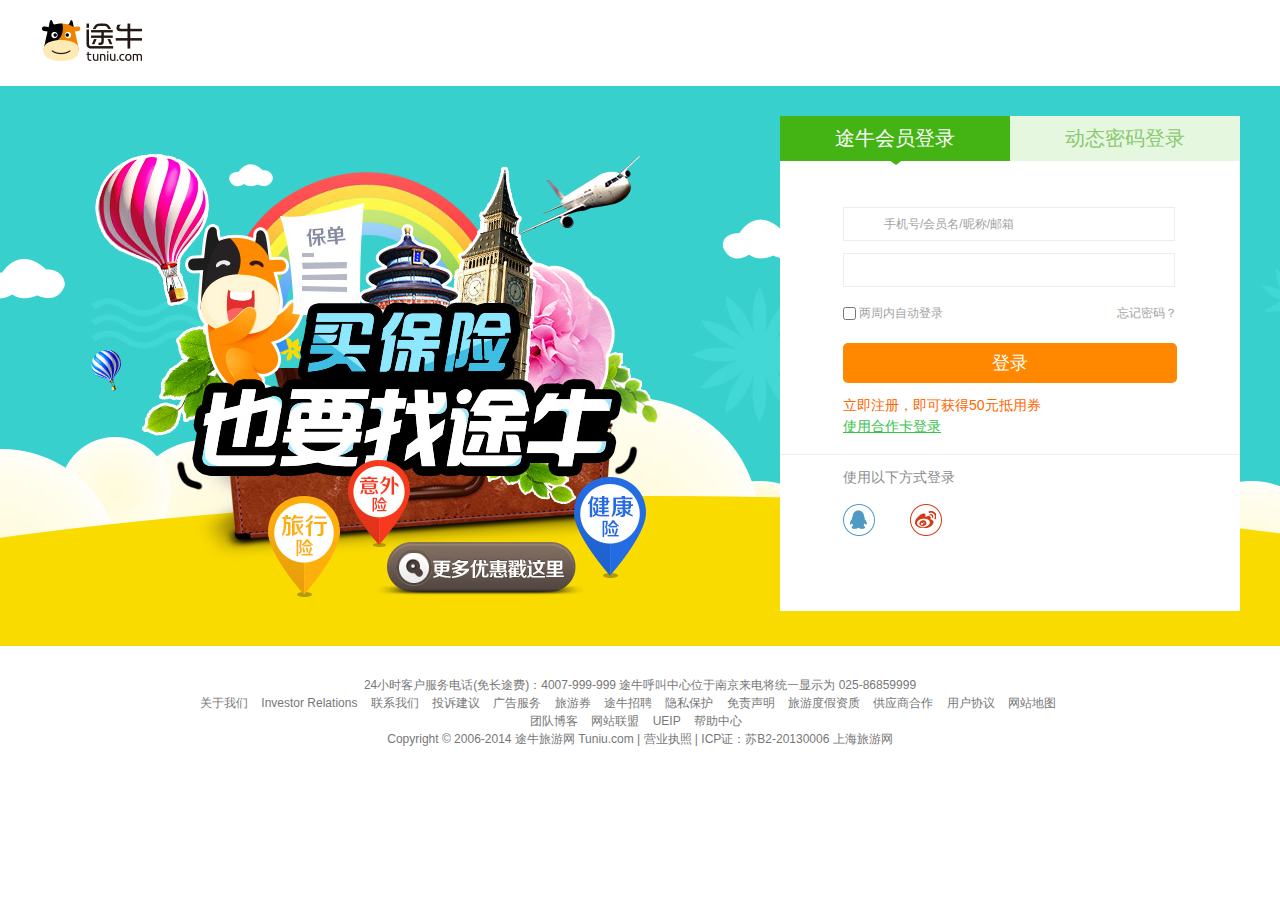
<file: loading.html>
<!DOCTYPE html>
<html lang="en">
<head>
    <meta charset="UTF-8">
    <title>登录</title>
    <link rel="stylesheet" href="css/load.css"/>
</head>
<body>
    <div class="content">
        <div class="header">
            <div class="center"><img src="img/logo.png" alt=""/></div>
        </div>
        <div class="main">
            <div class="center">
                <div class="loading" id="loading">
                    <ul id="seleUl">
                        <li class="one select">途牛会员登录</li>
                        <li class="two">动态密码登录</li>
                    </ul>
                    <b class="one selectOb"></b>
                    <b class="two"></b>
                    <div class="vip selectDiv item">
                    <div class="inner">
                        <div class="emils"><input type="text" value="手机号/会员名/昵称/邮箱"/></div>
                        <div class="password1"><input type="text" /></div>
                        <div class="auto">
                            <input type="checkbox" />
                            两周内自动登录
                            <span>忘记密码？</span>
                        </div>
                        <div class="loaded"><input type="submit" value="登录"/></div>
                        <p class="one"><a href="javascript:;">立即注册，即可获得50元抵用券</a></p>
                        <p class="two"><a href="javascript:;">使用合作卡登录</a></p>

                    </div>
                    <div class="loadstyle">
                        <div class="inner">
                            <p>使用以下方式登录</p>
                                <span class="one">
                                    <a href="javascript:;">腾讯</a>
                                </span>
                            <span class="two"><a href="javascript:;">新浪账号</a></span>
                        </div>

                    </div>
                </div>
                    <div class="password item">
                        <div class="another">
                            <div class="china"><input type="text" value="中国 0086"/></div>
                            <div class="phone"><input type="text"  value="手机号码"/></div>
                            <div class="getword">
                                <input type="text" class="enter"/>
                                <input type="submit" value="获取动态密码" class="get"/>
                            </div>
                            <div class="auto">
                                <input type="checkbox" />
                                两周内自动登录
                                <span>忘记密码？</span>
                            </div>
                            <div class="loaded"><input type="submit" value="登录"/></div>
                            <p class="one"><a href="javascript:;">立即注册，即可获得50元抵用券</a></p>
                            <p class="two"><a href="javascript:;">使用合作卡登录</a></p>
                            <div class="loadstyle">
                                <div class="inner">
                                    <p>使用以下方式登录</p>
                                <span class="one">
                                    <a href="javascript:;">腾讯</a>
                                </span>
                                    <span class="two"><a href="javascript:;">新浪账号</a></span>
                                </div>

                            </div>
                        </div>

                    </div>
                </div>
            </div>
        </div>
        <div class="end">
            <p class="phone">24小时客户服务电话(免长途费)：4007-999-999 途牛呼叫中心位于南京来电将统一显示为 025-86859999</p>
            <ul>
                <li><a href="javascript:;">关于我们</a></li>
                <li><a href="javascript:;">Investor Relations </a></li>
                <li><a href="javascript:;">联系我们</a></li>
                <li><a href="javascript:;">投诉建议</a></li>
                <li><a href="javascript:;">广告服务</a></li>
                <li><a href="javascript:;">旅游券</a></li>
                <li><a href="javascript:;">途牛招聘</a></li>
                <li><a href="javascript:;">隐私保护</a></li>
                <li><a href="javascript:;">免责声明</a></li>
                <li><a href="javascript:;">旅游度假资质</a></li>
                <li><a href="javascript:;">供应商合作</a></li>
                <li><a href="javascript:;">用户协议</a></li>
                <li><a href="javascript:;">网站地图</a></li>
                <li class="group"><a href="javascript:;">团队博客</a></li>
                <li><a href="javascript:;">网站联盟</a></li>
                <li><a href="javascript:;">UEIP</a></li>
                <li><a href="javascript:;">帮助中心</a></li>
            </ul>
            <p class="inter">Copyright © 2006-2014 途牛旅游网 Tuniu.com | 营业执照 | ICP证：苏B2-20130006   上海旅游网</p>
        </div>
    </div>

    <script type="text/javascript" src="js/utils.js"></script>
    <script type="text/javascript" src="js/move.js"></script>
    <script type="text/javascript" src="js/selector2.js"></script>
</body>
</html>
</file>
<file: css/load.css>
* {
    margin: 0;
    padding: 0;
    font-size: 12px;
    line-height: 1.5;
    font-family:'Hiragino Sans GB', Tahoma, arial, ����, sans-serif;;
    list-style: none;

}
a {
    text-decoration: none;
}
input {
    list-style: none;
    text-decoration: none;
    outline-color: invert;
}
body, html {  width: 100%;  }
/*ͷ��*/
.header{padding: 20px;  }
.header .center,.main .center{position:relative;width: 1200px;margin: 0 auto;  }
.header img{  width: 150px;  height: 41px;  }
/*����*/
.main{
    height: 560px;
   position: relative;
   background: url("../img/tax%20(1).jpg") no-repeat -300px;
}
.main .loading{
    position: absolute;
    right: 0;
    top:30px;
    width: 460px;
    height: 800px;

}
.loading ul{width: 100%;overflow: hidden}
.loading ul li{
    width: 50%;
    height: 45px;
    float: left;
    text-align: center;
    font-size: 20px;
    color: #89c86f;
    line-height: 45px;
    font-family: "arial";
    background: #e6f7df;
}
.loading ul li.select{
    background: #43b413;
    color: white;
    display: block;
}


.loading b{
    position: absolute;
    background: url("../img/login_icon.png") no-repeat 0 0;
    width: 12px;
    height: 4px;
    z-index: 10;
    display:none;
}
.loading b.selectOb{
    display: block;
}
.loading b.one{
    left: 24%;
    top: 45px;
}
.loading b.two{
    left: 74%;
    top: 45px;
}

.loading .vip,.loading .password{
    position: relative;
    background: white;
    width: 460px;
    padding-top: 46px;
    display: none;
}
.loading .selectDiv{
    display: block;
}
.loading .vip .inner{
    display: block;
    width: 334px;
    margin: 0 auto;
}
.vip .inner input{
    display: block;
    width: 290px;
    height: 22px;
    padding: 5px 0 5px 40px;
    border:1px solid #ededed;
    margin-bottom: 12px;
}
.emils input{color: #a3a3a3;  }
.inner .auto{
    height: 22px;
    padding: 5px 0 ;
    margin-bottom: 12px;
    overflow: hidden;
    color: #a3a3a3;
}
.inner .auto input{
    display: inline-block;
    width: 13px;
    height: 13px;
    line-height: 13px;
   vertical-align: sub;
    padding: 5px 0;
}
.auto span{float: right;  }
.inner .loaded input,.another .loaded input{
    display: block;
    width:334px;
    height: 40px;
    text-align: center;
    background: #f80;
    color: white;
    font-size: 18px;
    font-weight: 500;
    font-family: microsoft yahei;
    padding: 0;
    border: none;
    border-radius: 5px;
}
.loading  p.two{
    margin-bottom: 17px;
}
.loading p a{ font-size: 14px; }
.loading  p.one a{ color: #f60 }
.loading  p.two a{color: #39c34c; text-decoration: underline;}
.loadstyle{
    width: 100%;
    height: 100px;
    border-top: 1px solid #eeeeee;
    padding-bottom: 56px;
}
.loadstyle .inner  p{
    color: #8c8c8c;
    font-size: 14px;
    padding-top: 12px;
}
.loadstyle span{
    background: url("../img/login_theme.png") no-repeat;
    display: inline-block;
    width: 32px;
    height: 32px;
    margin-top: 16px;
    margin-right: 32px;
}
.loadstyle span:hover a{
    display: block;
}
.loadstyle span.one{  background-position: -160px 0;  }
.loadstyle span.one:hover{  background-position: -160px -40px;  }
.loadstyle span.two{  background-position: 0px 0;  }
.loadstyle span.two:hover{  background-position: 0px -40px;  }
.loadstyle a{
    position: absolute;
    bottom:50px;
    left: 68px;
    display: none;
    color:#8c8c8c;
}
.loadstyle span.two a{
    bottom:50px;
    left: 126px;
}
.password .another{
    width: 334px;
    margin: -12px auto;
}
.password .another .input{display: block;  }
.password .another div{margin-bottom: 12px;  }
.password .loadstyle .another  p{
    color: #8c8c8c;
    font-size: 14px;
    padding-top: 12px;
}
.another .china input{
    float: left;
    width: 110px;
    height: 22px;
    padding: 5px 0 5px 10px;
}
.another .phone input{
    width: 185px;
    height: 22px;
    padding: 5px 0 5px 5px;
    margin-left: 15px;
    color:#8c8c8c;
}
.another input.enter{
    width: 190px;
    height: 20px;
    padding: 5px 0 5px 40px;
}
.another input.get{
    display: inline-block;
    width:95px;
    height: 34px;
    text-align: center;
    background: #f9f9f9;
    border: 1px solid #e1e1e1;
    margin-left: -5px;
}
.another .auto{  color: #a3a3a3; padding:5px 0; }
.another .auto input{  vertical-align: sub;  }

.end{
    width: 890px;
    margin: 30px auto;
    color:  #777;
}
.end .phone{
    text-align: center;
    padding: 0 10px;
}
.end ul li{
    display: inline-block;
    padding: 0px 5px;
    text-align: center;
}
.end ul li a{
    color:  #777;
}
.end ul li.group{
    margin-left: 330px;
}
.end .inter{
    text-align: center;
}
</file>
